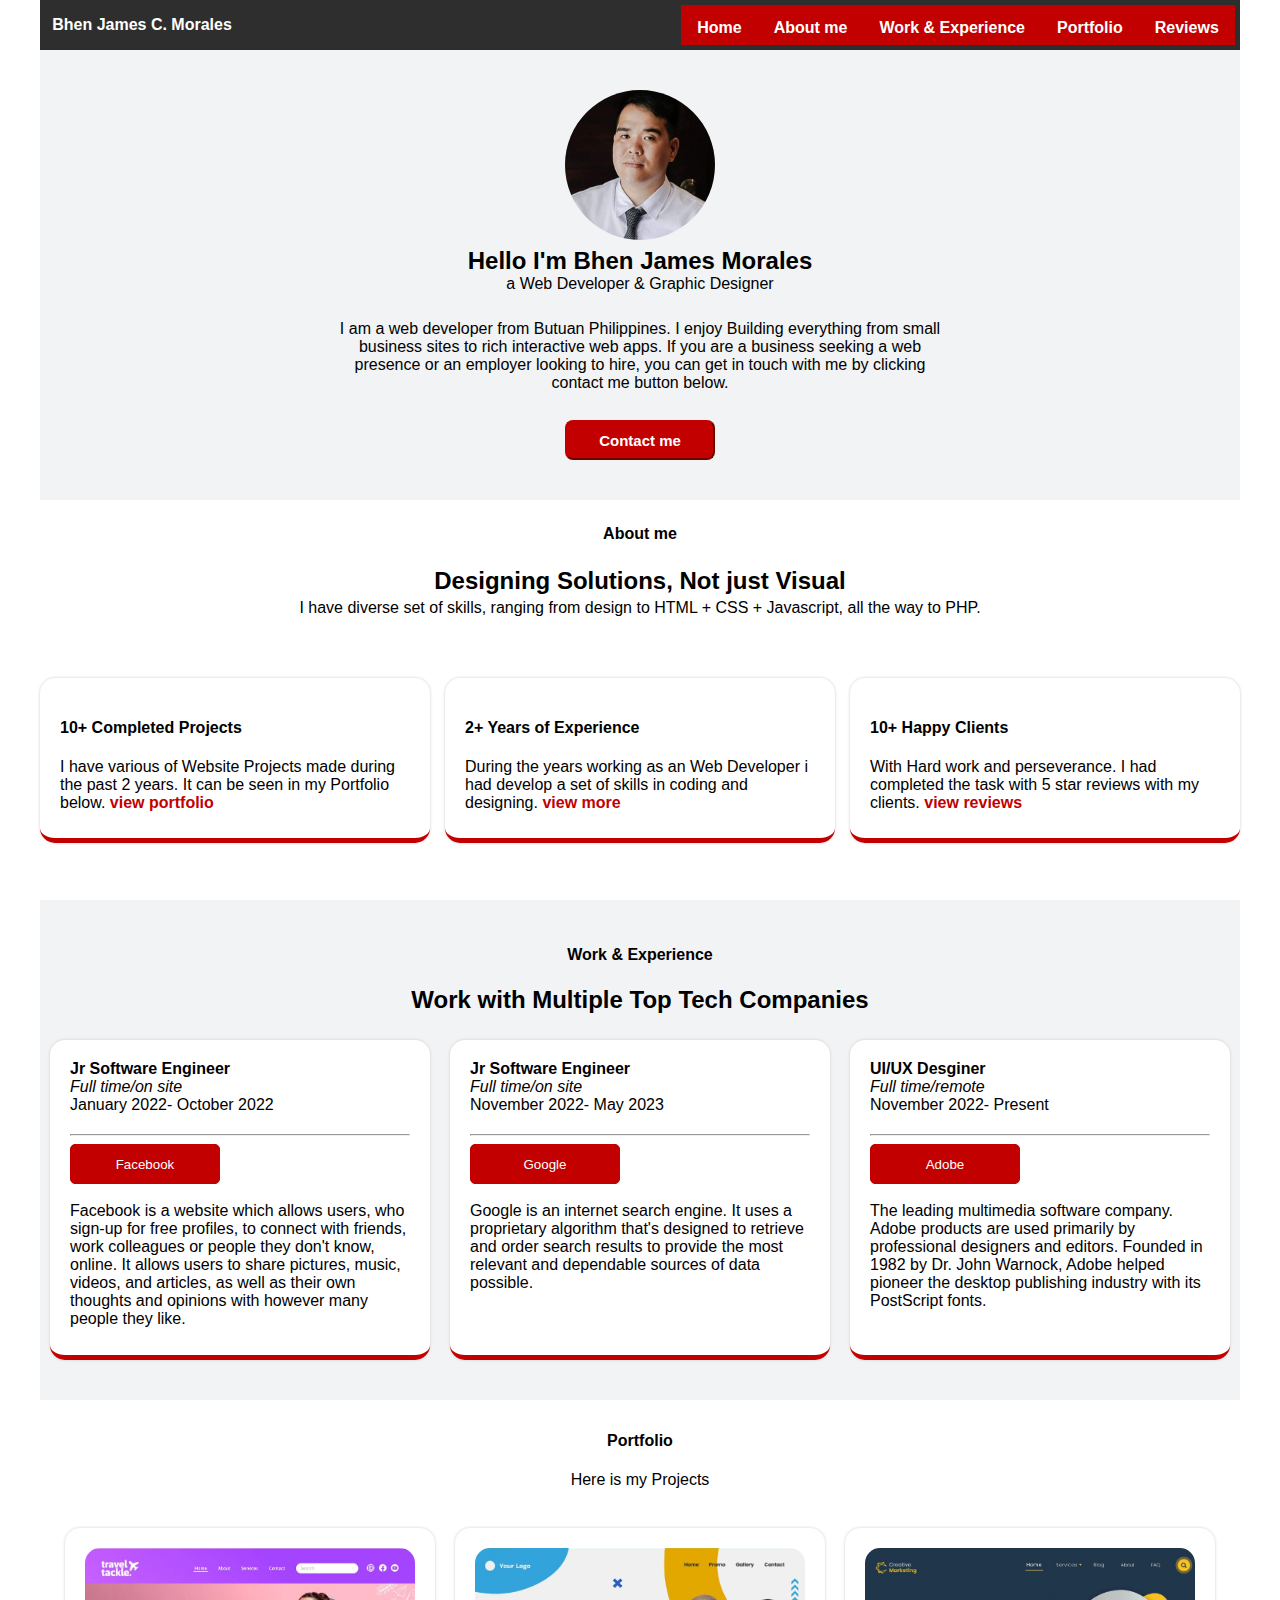
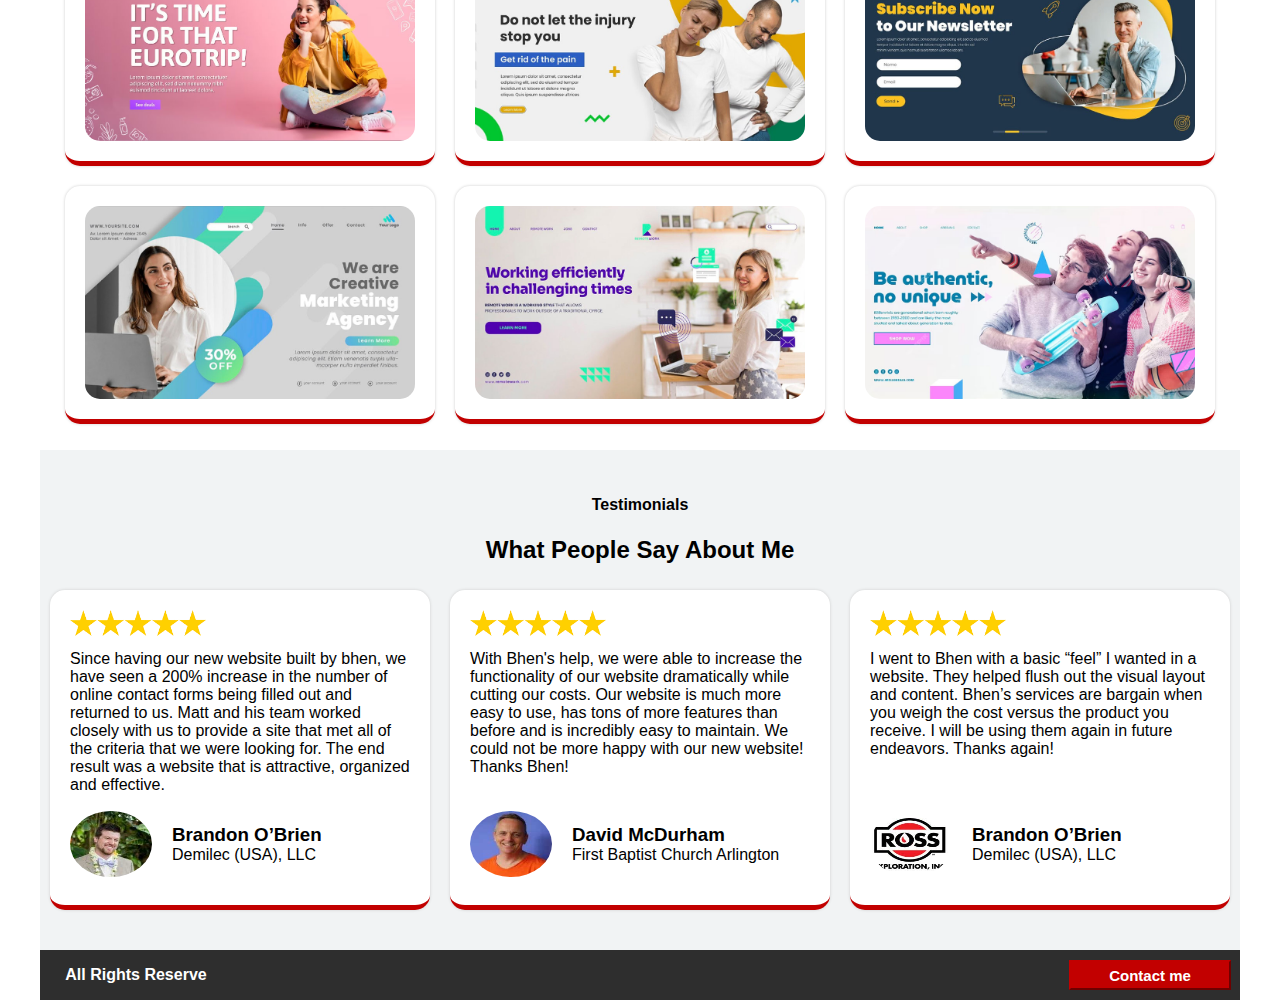
<file: myResume/index.html>
<!DOCTYPE html>
<html lang="en">
<head>
    <meta charset="UTF-8">
    <meta name="viewport" content="width=device-width, initial-scale=1.0">
    <link rel="stylesheet" href="assets/css/style.css">
    <link rel="icon" type="image/x-icon" href="assets/img/fav.jpg">
    <title>Bhen James Morales Portfolio</title>
</head>


<!-- Body Starts here -->
<body>

    <!-- Navigation Section -->
    <nav>
        <div class="logo">
            <!-- <img src="pic_trulli.jpg" alt="logo"> -->
            <h4>Bhen James C. Morales</h4>
        </div>
        <div class="navigation">
            <ul>
                <li><a href="index.html">Home</a></li>
                <li><a href="#about-us">About me</a></li>
                <li><a href="#work-experience">Work & Experience</a></li>
                <li><a href="#Portfolio-title">Portfolio</a></li>
                <li><a href="#review">Reviews</a></li>
            </ul>
            <!-- <button onclick="window.location.href='index.html';">Home</button>
            <button onclick="window.location.href='#about-us';">About me</button>
            <button onclick="window.location.href='#work-experience';">Work & Experience</button>
            <button onclick="window.location.href='#Portfolio-title';">Portfolio</button>
            <button onclick="window.location.href='#review';">Reviews</button> -->
        </div>

    </nav>

    <!-- Main Section -->
    <main>
        <!-- Banner Section / About Me -->
        <section class="banner" id="about-us">
            <div class="profile">
                <img src="assets/img/profile.png" alt="logo">
            </div>
            <div class="name">
                <div><h2>Hello I'm Bhen James Morales</h2></div> <div>a Web Developer & Graphic Designer</div>
            </div>
            <div class="description">
                <p>I am a web developer from Butuan Philippines. I enjoy Building everything from small business sites to rich interactive web apps. If you are a business seeking a web presence or an employer looking to hire, you can get in touch with me by clicking contact me button below.</p>
            </div>
            <div class="contact-button">
                <button onclick="window.location.href='contact.html';">Contact me</button>
            </div>
        </section>
        <!-- About Me Carousel -->
        <section class="about-us">
            <div class="about-me">
                    <h4>About me</h4>
                    <h2>Designing Solutions, Not just Visual</h2>
                    <p>I have diverse set of skills, ranging from design to HTML + CSS + Javascript, all the way to PHP.</p>
            </div>
            <div class="about-me-carousel">
                <div>
                    <h4>10+ Completed Projects</h4>
                    <p>I have various of Website Projects made during the past 2 years. It can be seen in my Portfolio below. <a href="#Portfolio-title">view portfolio</a></p>
                </div>
                <div>
                    <h4>2+ Years of Experience</h4>
                    <p>During the years working as an Web Developer i had develop a set of skills in coding and designing. <a href="#work-experience">view more</a></p></div>
                <div>
                    <h4>10+ Happy Clients</h4>
                    <p>With Hard work and perseverance. I had completed the task with 5 star reviews with my clients. <a href="#review">view reviews</a></p></div>
            </div>
        </section>
        <!-- Work Experience Section -->
        <section class="carousel" id="work-experience">
                <div class="work-experience">
                    <h4>Work & Experience</h4>
                    <h2>Work with Multiple Top Tech Companies</h2>
                    <!-- <p>Lorem ipsum dolor sit amet, consectetur adipiscing elit, sed do eiusmod tempor incididunt ut labore et dolore magna aliqua. Libero id faucibus nisl tincidunt. Lacinia quis vel eros donec ac odio. </p>
          -->
                </div>
                <div class="work-experience-carousel">
                    <div>
                        <h4>Jr Software Engineer</h4>
                        <p><i>Full time/on site</i></p>
                        <p>January 2022- October 2022</p>
                        <hr>
                        <button>Facebook</button>
                        <br><br>
                        <p>Facebook is a website which allows users, who sign-up for free profiles, to connect with friends, work colleagues or people they don't know, online. It allows users to share pictures, music, videos, and articles, as well as their own thoughts and opinions with however many people they like.</p></div>
                    <div>
                        <h4>Jr Software Engineer</h4>
                        <p><i>Full time/on site</i></p>
                        <p>November 2022- May 2023</p>
                        <hr>
                        <button>Google</button>
                        <br><br>
                        <p>Google is an internet search engine. It uses a proprietary algorithm that's designed to retrieve and order search results to provide the most relevant and dependable sources of data possible.</p></div>
                    <div>
                        <h4>UI/UX Desginer</h4>
                        <p><i>Full time/remote</i></p>
                        <p>November 2022- Present</p>
                        <hr>
                        <button>Adobe</button>
                        <br><br>
                        <p>The leading multimedia software company. Adobe products are used primarily by professional designers and editors. Founded in 1982 by Dr. John Warnock, Adobe helped pioneer the desktop publishing industry with its PostScript fonts.</p>
                    </div>
                </div>
        </section>
        <!-- Portfolio Section -->
        <section class="Portfolio-title" id="Portfolio-title">
            <h4>Portfolio</h4>
            <p>Here is my Projects </p>
         </section>
        <section class="portfolio">
            <div class="grid-container">
                <div class="grid-item"><img src="assets/img/Bhen-1.jpg" alt="Project"></div>
                <div class="grid-item"><img src="assets/img/Bhen-2.jpg" alt="Project"></div>
                <div class="grid-item"><img src="assets/img/Bhen-3.jpg" alt="Project"></div>
                <div class="grid-item"><img src="assets/img/Bhen-4.jpg" alt="Project"></div>
                <div class="grid-item"><img src="assets/img/Bhen-5.jpg" alt="Project"></div>
                <div class="grid-item"><img src="assets/img/Bhen-6.jpg" alt="Project"></div>
              </div>
        </section>
        <!-- Review Section -->
        <section class="review" id="review">
            <div class="review-div">
                <h4>Testimonials</h4>
                <h2>What People Say About Me</h2> 
            </div>
            <div class="review-carousel">
                <div class="review-box">
                    <div>
                        <img src="assets/img/stars.png">
                        <p>Since having our new website built by bhen, we have seen a 200% increase in the number of online contact forms being filled out and returned to us. Matt and his team worked closely with us to provide a site that met all of the criteria that we were looking for. The end result was a website that is attractive, organized and effective.</p>
                    </div>
                    <div>
                        <div>
                            <img src="assets/img/review1.jpg">
                        </div>
                        <div>
                            <h3>Brandon O’Brien</h3>
                            <p>Demilec (USA), LLC</p>
                        </div>
                    </div>
                </div>
                <div class="review-box">
                    <div>
                        <img src="assets/img/stars.png">
                        <p>With Bhen's help, we were able to increase the functionality of our website dramatically while cutting our costs. Our website is much more easy to use, has tons of more features than before and is incredibly easy to maintain. We could not be more happy with our new website! Thanks Bhen!</p>
                    </div>
                    <div>
                        <div>
                            <img src="assets/img/review2.jpg">
                        </div>
                        <div>
                            <h3>David McDurham</h3>
                            <p>First Baptist Church Arlington</p>
                        </div>
                    </div>
                </div>
                <div class="review-box">
                    <div>
                        <img src="assets/img/stars.png">
                        <p>I went to Bhen with a basic “feel” I wanted in a website. They helped flush out the visual layout and content. Bhen’s services are bargain when you weigh the cost versus the product you receive. I will be using them again in future endeavors. Thanks again!</p>
                    </div>
                    <div>
                        <div>
                            <img src="assets/img/review3.jpg">
                        </div>
                        <div>
                            <h3>Brandon O’Brien</h3>
                            <p>Demilec (USA), LLC</p>
                        </div>
                    </div>
                </div>
            </div>
    </section>
    </main>
    <!-- End of Main Section -->
    <!-- Footer Section -->
    <footer>
        <div class="Allrights">
            <h4>All Rights Reserve</h4>
        </div>
        <div class="email">
            <button onclick="window.location.href='contact.html';">Contact me</button>
        </div>
    </footer>
    
</body>
</html>
</file>
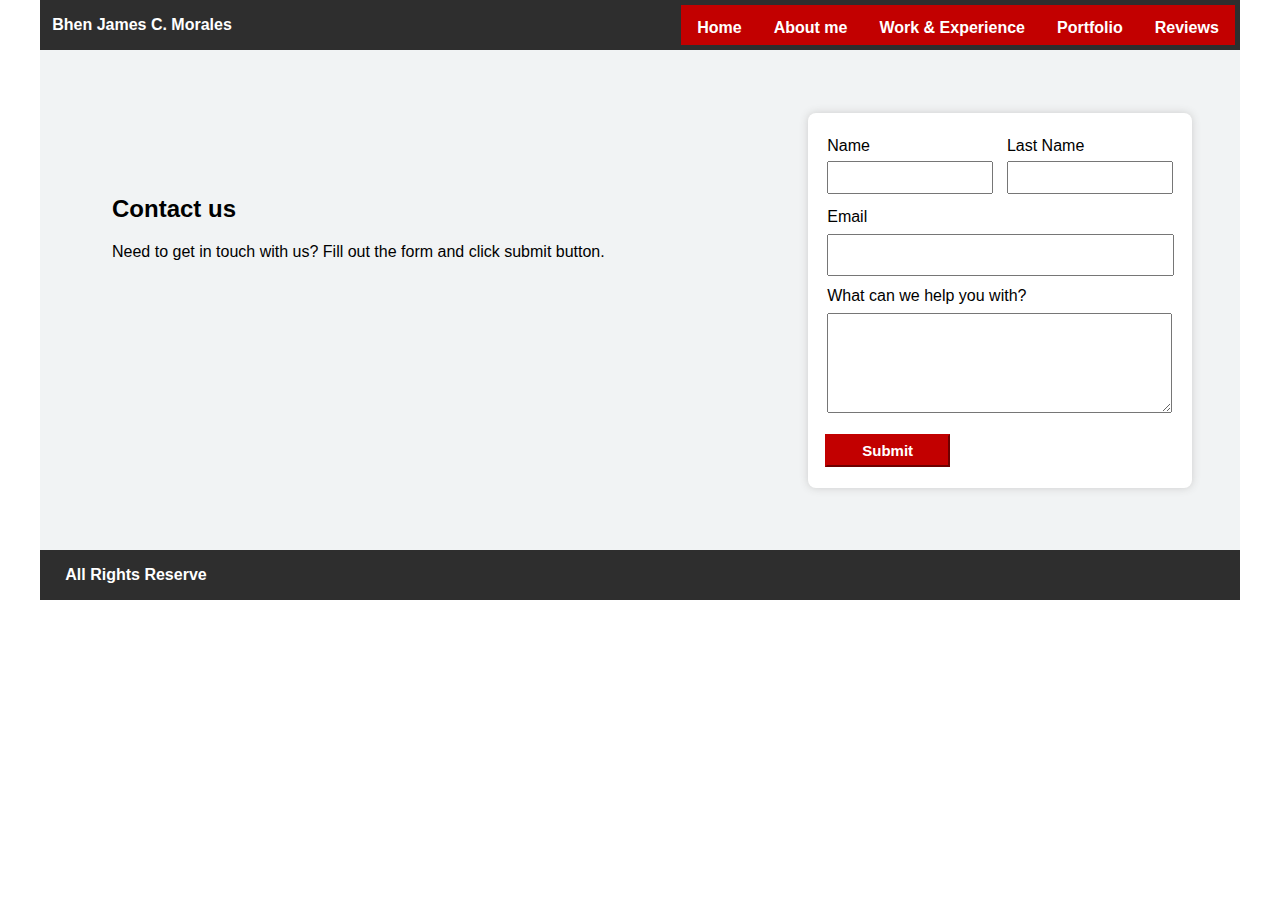
<file: myResume/contact.html>
<!DOCTYPE html>
<html lang="en">
<head>
    <meta charset="UTF-8">
    <meta name="viewport" content="width=device-width, initial-scale=1.0">
    <link rel="stylesheet" href="assets/css/style.css">
    <title>Contact Form</title>
</head>
<body>
    <nav>
        <div class="logo">
            <!-- <img src="pic_trulli.jpg" alt="logo"> -->
            <h4>Bhen James C. Morales</h4>
        </div>
        <div class="navigation">
            <ul>
                <li><a href="index.html">Home</a></li>
                <li><a href="#about-us">About me</a></li>
                <li><a href="#work-experience">Work & Experience</a></li>
                <li><a href="#Portfolio-title">Portfolio</a></li>
                <li><a href="#review">Reviews</a></li>
            </ul>
            <!-- <button onclick="window.location.href='index.html';">Home</button>
            <button onclick="window.location.href='#about-us';">About me</button>
            <button onclick="window.location.href='#work-experience';">Work & Experience</button>
            <button onclick="window.location.href='#Portfolio-title';">Portfolio</button>
            <button onclick="window.location.href='#review';">Reviews</button> -->
        </div>

    </nav>
    <main>
        <section class="Contactme">
            <div class="contactdesc">
                <div class="contactdescmessage">
                    <h2>
                        Contact us
                    </h2>

                    <p>
                        Need to get in touch with us? Fill out the form and click submit button.
                    </p>
                </div>

            </div>
            <div class="contactform">
                <div class="cform">
                    <div class="cform-name">
                        <div>
                            <p>Name</p>
                        </div>
                        <div>
                            <p>Last Name</p>
                        </div>
                    </div>
                    <div class="cform-name-textarea">
                        <div>
                            <input type="text" class="inputname">
                        </div>
                        <div>
                            <input type="text" class="inputlastname">
                        </div>
                    </div>
                    <div class="cform-email">
                        <p>Email</p>
                    </div>
                    <div class="cform-email-textarea">
                        <input type="text"  class="inputemail">
                    </div>
                    <div class="cform-message">
                        <p>What can we help you with?</p>
                    </div>
                    <div class="cform-message-textarea">
                        <textarea></textarea>
                </div>
                <div class="contact-submit">
                    <button>Submit</button>
                </div>

            </div>

        </section>
    </main>
    <footer>
        <div class="Allrights">
            <h4>All Rights Reserve</h4>
        </div>
        <div class="email">
            <!-- <button>Email me</button> -->
        </div>
    </footer>
</body>
</html>
</file>
<file: myResume/assets/css/style.css>
body, html{
    max-width: max-content;
    margin: auto;
    font-family: Arial, Helvetica, sans-serif;

}

/* Header */

nav {
    width: 1200px;
    height: 50px;
    background-color: #2e2e2e;
    display: flex;
    justify-content:space-between;
    align-items: center;
}

.logo {
    width: 17%;
    height: 100%;
    display: flex;
    justify-content: center;
    align-items: center;
}

.logo h4{
    color : #fff;
}
.navigation{
    width : 47%;
    height : 80%;
    display: flex;
    justify-content: center;
}

.navigation li{
    float: left;
    
}

.navigation ul{
    height: 100%;
    list-style-type: none;
    margin: 0;
    padding: 0;
    overflow: hidden;
    background-color: #c20000;
}

.navigation ul a{
    display: block;
    color: #fff;
    text-align: center;
    padding: 14px 16px;
    text-decoration: none;
    font-weight: bolder;

}

.navigation ul a:hover{
    /* color: #c20000; */
    background-color: #f32b2b;
    /* background-color: #949494; */

}

.navigation button{
    width: 19.8%;
    height: 60%;
    background-color: #c20000;
    color: #fff;
    font-size : 15px;
    font-weight : bolder;
    border-color: #c20000;
    /* border-radius: 8px; */
}

.navigation button:hover{
    cursor: pointer;
}


/* Main Div */

main{
    width: 100%;
    background-color: #fff;
    
}

/* Main About Me */
.banner{
    width:100%;
    height:450px;
    display: flex;
    flex-direction: column;
    justify-content: center;
    align-items: center;
    background-color: #f1f3f4;
}

.profile{
    width: 150px;
    height: 150px;
}

.profile img{
    width: 100%;
    height: 100%;
    border-radius: 50%; 
}

.name{
    width: 50%;
    height: 60px;
    display: flex;
    flex-direction: column;
    align-items: center;
    justify-content: center;
}

.name div:first-child{
    width: 100%;
    text-align: center;
}

.name div:first-child h2{
    margin: 0;
    padding: 0;

}

.name div:last-child{
    width: 100%;    
    text-align: center;
}


.description{
    margin-top: 20px;
    width: 618px;
    height: 100px;
    text-align: center;
}


/* .contact-button{
    margin-top: 10px;
} */
.contact-button button{
    width: 150px;
    height: 40px;
    background-color: #c20000;
    color: #fff;
    font-size : 15px;
    font-weight : bolder;
    border-color: #c20000;
    border-radius: 8px;
}

.contact-button button:hover{
    cursor: pointer;
}

/* About me */

.about-us{
    width:100%;
    height: 400px;
    display: flex;
    flex-direction: column;
    justify-content:center;
    align-items: center;
    background-color: #fff;
}

.about-me{
    width: 1024px;
    height:30%;
    text-align: center;
    display: flex;
    flex-direction: column;
    justify-content: space-evenly;
    align-items: center;
}

.about-me h2{
    margin: 0;
    padding: 0;
}

.about-me-carousel{
    width: 1200px;
    height:70%;
    display: flex;
    justify-content: space-between;
    align-items: center;
}

.about-me-carousel div{
    width: 350px;
    height: 120px;
    border-radius: 15px;
    border-bottom: 5px solid #c20000;
    box-shadow: 0 0 3px #ccc;
    padding: 20px;
}

.about-me-carousel a{
    text-decoration: none;
    color: #c20000;
    font-weight: bolder;
}
/* Work & Experience */

.carousel{
    width:100%;
    height:500px;
    display: flex;
    flex-direction: column;
    align-items: center;
    justify-content: center;
    background-color: #f1f3f4;
}

.work-experience{
    width: 1024px;
    height:20%;
    text-align: center;
}

.work-experience-carousel{
    width: 1200px;
    height: 70%;
    display: flex;
    justify-content:space-around;
    align-items: center;
}

.work-experience-carousel div{
    width: 340px;
    height: 275px;
    background-color: #fff;
    border-radius: 15px;
    border-bottom: 5px solid #c20000;
    box-shadow: 0 0 3px #ccc;
    padding: 20px;
}

.work-experience-carousel div h4,p{
    margin:0;
    padding:0;
}

.work-experience-carousel hr{
    margin-top: 20px;
    color:  #ccc;
}

.work-experience-carousel button{
    background-color: #c20000;
    color: #fff;
    width: 150px;
    height: 40px;
    border: 1px solid #c20000;
    border-radius: 5px;
}


/* Portfolio */

.Portfolio-title{
    width:100%;
    height: 100px;
    display: flex;
    justify-content: center;
    flex-direction: column;
    align-items: center;
    background-color: #fff;
}

.portfolio{
    width:100%;
    height: 550px;
    display: flex;
    justify-content: center;
    align-items: center;
    background-color: #fff;
}
.grid-container {
    width: 1150px;
    height: 90%;
    display: grid;
    grid-template-columns: auto auto auto;
    padding: 20px;
    column-gap: 20px;
    row-gap: 20px;
  }
  .grid-item {
    padding: 20px;
    font-size: 30px;
    text-align: center;
    border-radius: 15px;
    border-bottom: 5px solid #c20000;
    box-shadow: 0 0 3px #ccc;
    /* background-image: url("../img/web1.jpg");
    background-size: cover; */
    
  }

  .grid-item img{
    width: 100%;
    height: 100%;
    object-fit: cover;
    border-radius: 15px;
  }

/* Contact Page */

.Contactme{
    width: 1200px;
    height: 500px;
    background-color: #f1f3f4;
    display: flex;

}
.contactdesc{
    width: 60%;

    height: 100%;
    display: flex;
    align-items: center;
    justify-content: center;
}


.contactdescmessage{

    width: 80%;
    height: 50%;

}
.contactform{
    width:40%;
    height: 100%;
    display: flex;
    flex-direction: column;
    align-items: center;
    justify-content: center;
}

.cform{
    width: 80%;
    height: 75%;
    background-color: #fff;
    box-shadow: 0 0 9px #ccc;
    border-radius: 8px;
    display: flex;
    flex-direction: column;
    align-items: center;
    justify-content: center;
}


.contact-submit{
    width: 100%;
    height: 15%;
    display: flex;
    align-items:center;
    justify-content:baseline;
}

.cform-name{
    width:90%;
    height: 5%;
    display: flex;
    align-items: center;
    justify-content:space-between;
}

.cform-name div{ 
    width: 48%;
    height: 100%;
}


.cform-name-textarea{
    width:90%;
    height: 12%;
    display: flex;
    align-items: center;
    justify-content:space-between;
    
}

.cform-name-textarea div{ 
    width: 48%;
    height:75%;
    
}

.inputname{
    width: 95%;
    height: 80%;
}

.inputlastname{
    width: 95%;
    height: 80%;
}

.cform-email{
    margin-top: 2%;
    width:90%;
    height: 7%;

}

.cform-email-textarea{
    width:90%;
    height: 12%;

}

.inputemail{
    width: 98%;
    height: 80%;
}

.cform-message{
    margin-top: 2%;
    width:90%;
    height: 7%;
}

.cform-message-textarea{
    width:90%;
    height: 25%;
}

.cform-message-textarea textarea{
    width: 98%;
    height: 100%;
}
.contact-submit button{
    margin-left: 4.5%;
    margin-top: 8%;
    width: 32.5%;
    height: 60%;
    background-color: #c20000;
    color: #fff;
    font-size : 15px;
    font-weight : bolder;
    border-color: #c20000;
    /* border-radius: 8px; */
}

.contact-submit button:hover{
    cursor: pointer;
}

/* Review Section */

.review{
    width:100%;
    height:500px;
    display: flex;
    flex-direction: column;
    align-items: center;
    justify-content: center;
    background-color: #f1f3f4;
}

.review-div{
    width: 1024px;
    height:20%;
    text-align: center;
}

.review-carousel{
    width: 1200px;
    height: 70%;
    display: flex;
    justify-content:space-around;
    align-items: center;
}

.review-box{
    width: 340px;
    height: 275px;
    background-color: #fff;
    display: flex;
    justify-content:space-around;
    align-items: center;
    flex-direction: column;
    border-radius: 15px;
    border-bottom: 5px solid #c20000;
    box-shadow: 0 0 3px #ccc;
    padding: 20px;
}

.review-box div:first-child{
    width:100%;
    height: 70%;
}

.review-box div:first-child img{
    width:40%;
}

.review-box div:first-child p{
    margin-top: 10px;
}

.review-box div:last-child{
    width:100%;
    height: 30%;
    display: flex;
    justify-content:center;
    align-items: center;

}

.review-box div:last-child div:first-child{
    width:30%;
    height: 100%;
    display: flex;
    align-items: center;
    
}

.review-box div:last-child div:first-child img{
    width:80%;
    height: 80%;
    border-radius: 50%;

}
.review-box div:last-child div:last-child{
    width:70%;
    height: 100%;
    flex-direction: column;
    align-items: flex-start;
}

.review-box div:last-child div:last-child h3,p{
    margin:0;
    padding:0;
}


/* .review-carousel div h4,p{
    margin:0;
    padding:0;
}

.review-carousel hr{
    margin-top: 20px;
    color:  #ccc;
}

.review-carousel button{
    background-color: #c20000;
    color: #fff;
    width: 150px;
    height: 40px;
    border: 1px solid #c20000;
    border-radius: 5px;
} */

/* Footer */

footer{
    width: 1200px;
    height: 50px;
    background-color: #2e2e2e;
    display: flex;
    justify-content:space-between;
}

.Allrights {
    width: 16%;
    height: 100%;
    display: flex;
    justify-content: center;
    align-items: center;
}

.Allrights h4{
    color : #fff;
}
.email{
    width : 15%;
    height : 100%;
    display: flex;
    justify-content: center;
    align-items: center;
}

.email button{
    width: 90%;
    height: 60%;
    background-color: #c20000;
    color: #fff;
    font-size : 15px;
    font-weight : bolder;
    border-color: #c20000;
    /* border-radius: 8px; */
}

.email button:hover{
    cursor: pointer;
}
</file>
